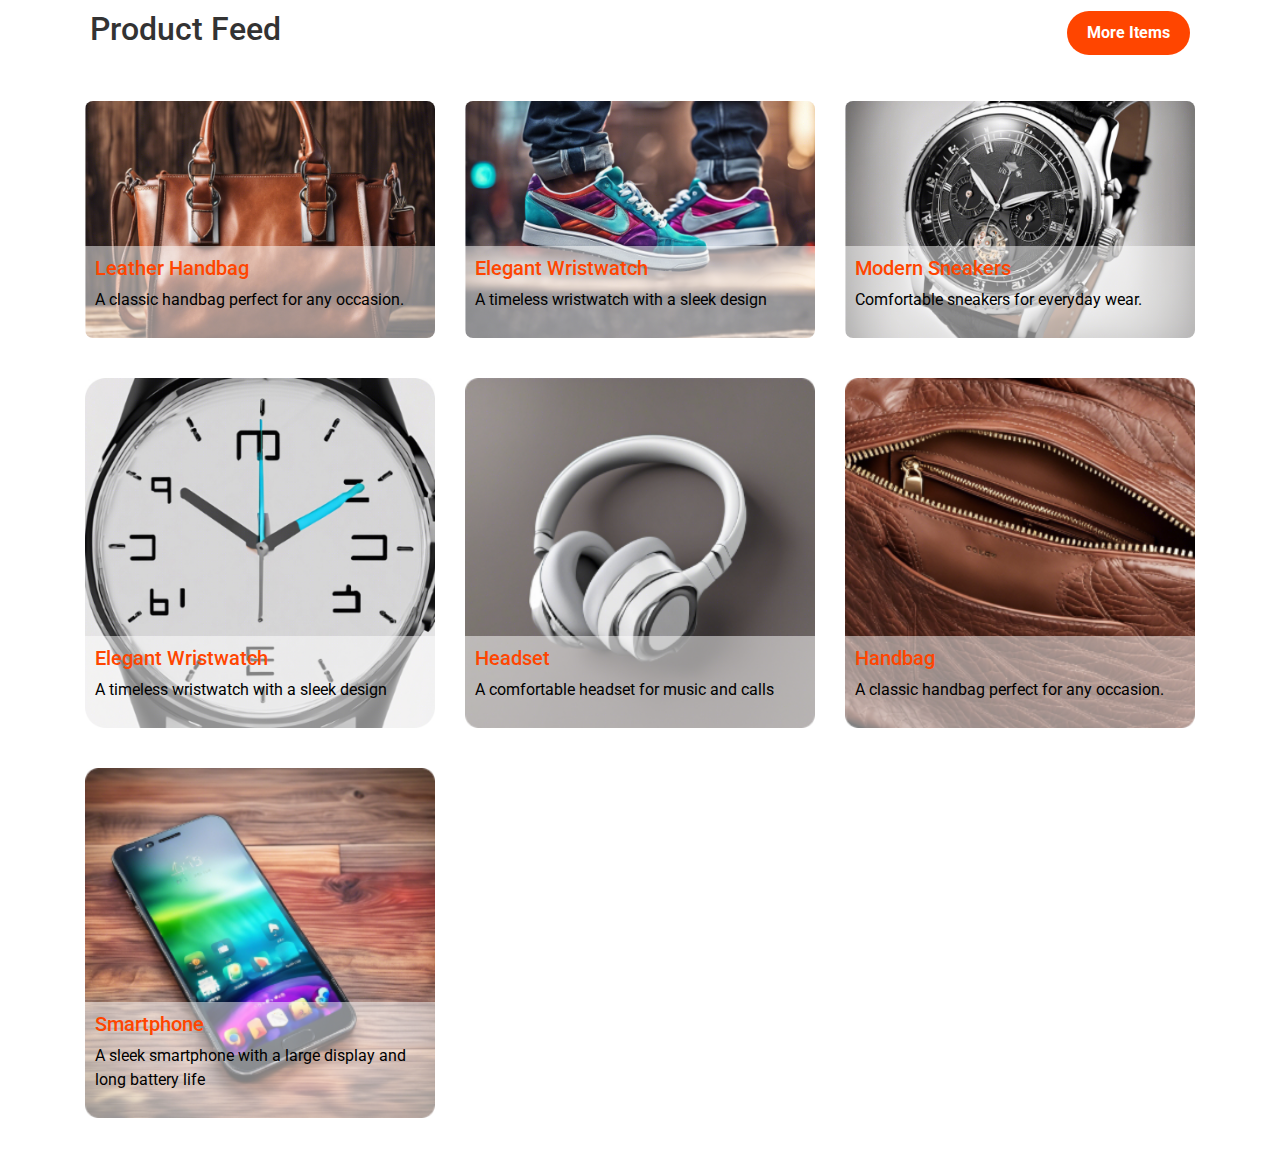
<file: index.html>
<!DOCTYPE html>
<html lang="en">
  <head>
    <meta charset="UTF-8" />
    <meta name="viewport" content="width=device-width, initial-scale=1.0" />
    <title>Product Feed</title>
    <link
      href="https://stackpath.bootstrapcdn.com/bootstrap/4.5.2/css/bootstrap.min.css"
      rel="stylesheet"
    />
    <link rel="stylesheet" href="styles.css" />
    <link
      href="https://fonts.googleapis.com/css2?family=Roboto:wght@300;400;500;700&display=swap"
      rel="stylesheet"
    />
    <link rel="preload" as="image" href="Images/product1.jpeg">
  </head>
  <body>
    <nav>
      <div class="container nav-wrapper">
        <div class="nav-brand">
          <h1>Product Feed</h1>
        </div>
        <div class="more-items-btn">
          <button class="btn btn-primary">More Items</button>
        </div>
      </div>
    </nav>
    <div id="container" class="container">
      <div class="row">
        <div class="col-12 col-md-6 col-lg-4 mb-4">
          <div class="product-card">
            <img
              src="Images/product1.jpeg"
              alt="leather handbag"
              class="img-fluid"
            />
            <div class="product-info">
              <h5>Leather Handbag</h5>
              <p>A classic handbag perfect for any occasion.</p>
            </div>
          </div>
        </div>
        <div class="col-12 col-md-6 col-lg-4 mb-4">
          <div class="product-card">
            <img
              src="Images/product2.jpeg"
              alt="wristwatch"
              class="img-fluid"
            />
            <div class="product-info">
              <h5>Elegant Wristwatch</h5>
              <p>A timeless wristwatch with a sleek design</p>
            </div>
          </div>
        </div>
        <div class="col-12 col-md-6 col-lg-4 mb-4">
          <div class="product-card">
            <img src="Images/product3.jpeg" alt="sneakers" class="img-fluid" />
            <div class="product-info">
              <h5>Modern Sneakers</h5>
              <p>Comfortable sneakers for everyday wear.</p>
            </div>
          </div>
        </div>
        <div class="col-12 col-md-6 col-lg-4 mb-4">
          <div class="product-card">
            <img
              src="Images/product4.jpeg"
              alt="wristwatch"
              class="img-fluid"
            />
            <div class="product-info">
              <h5>Elegant Wristwatch</h5>
              <p>A timeless wristwatch with a sleek design</p>
            </div>
          </div>
        </div>
        <div class="col-12 col-md-6 col-lg-4 mb-4">
          <div class="product-card">
            <img src="Images/product5.jpeg" alt="sneakers" class="img-fluid" />
            <div class="product-info">
              <h5>Headset</h5>
              <p>A comfortable headset for music and calls</p>
            </div>
          </div>
        </div>
        <div class="col-12 col-md-6 col-lg-4 mb-4">
          <div class="product-card">
            <img
              src="Images/product6.jpeg"
              alt="leather handbag"
              class="img-fluid"
            />
            <div class="product-info">
              <h5>Handbag</h5>
              <p>A classic handbag perfect for any occasion.</p>
            </div>
          </div>
        </div>
        <div class="col-12 col-md-6 col-lg-4 mb-4">
          <div class="product-card">
            <img
              src="Images/product7.jpeg"
              alt="wristwatch"
              class="img-fluid"
            />
            <div class="product-info">
              <h5>Smartphone</h5>
              <p>
                A sleek smartphone with a large display and long battery life
              </p>
            </div>
          </div>
        </div>
      </div>
    </div>

    <script src="https://code.jquery.com/jquery-3.5.1.slim.min.js"></script>
    <script src="https://cdn.jsdelivr.net/npm/@popperjs/core@2.5.4/dist/umd/popper.min.js"></script>
    <script src="https://stackpath.bootstrapcdn.com/bootstrap/4.5.2/js/bootstrap.min.js"></script>
    <script src="scripts.js" defer></script>
  </body>
</html>
</file>
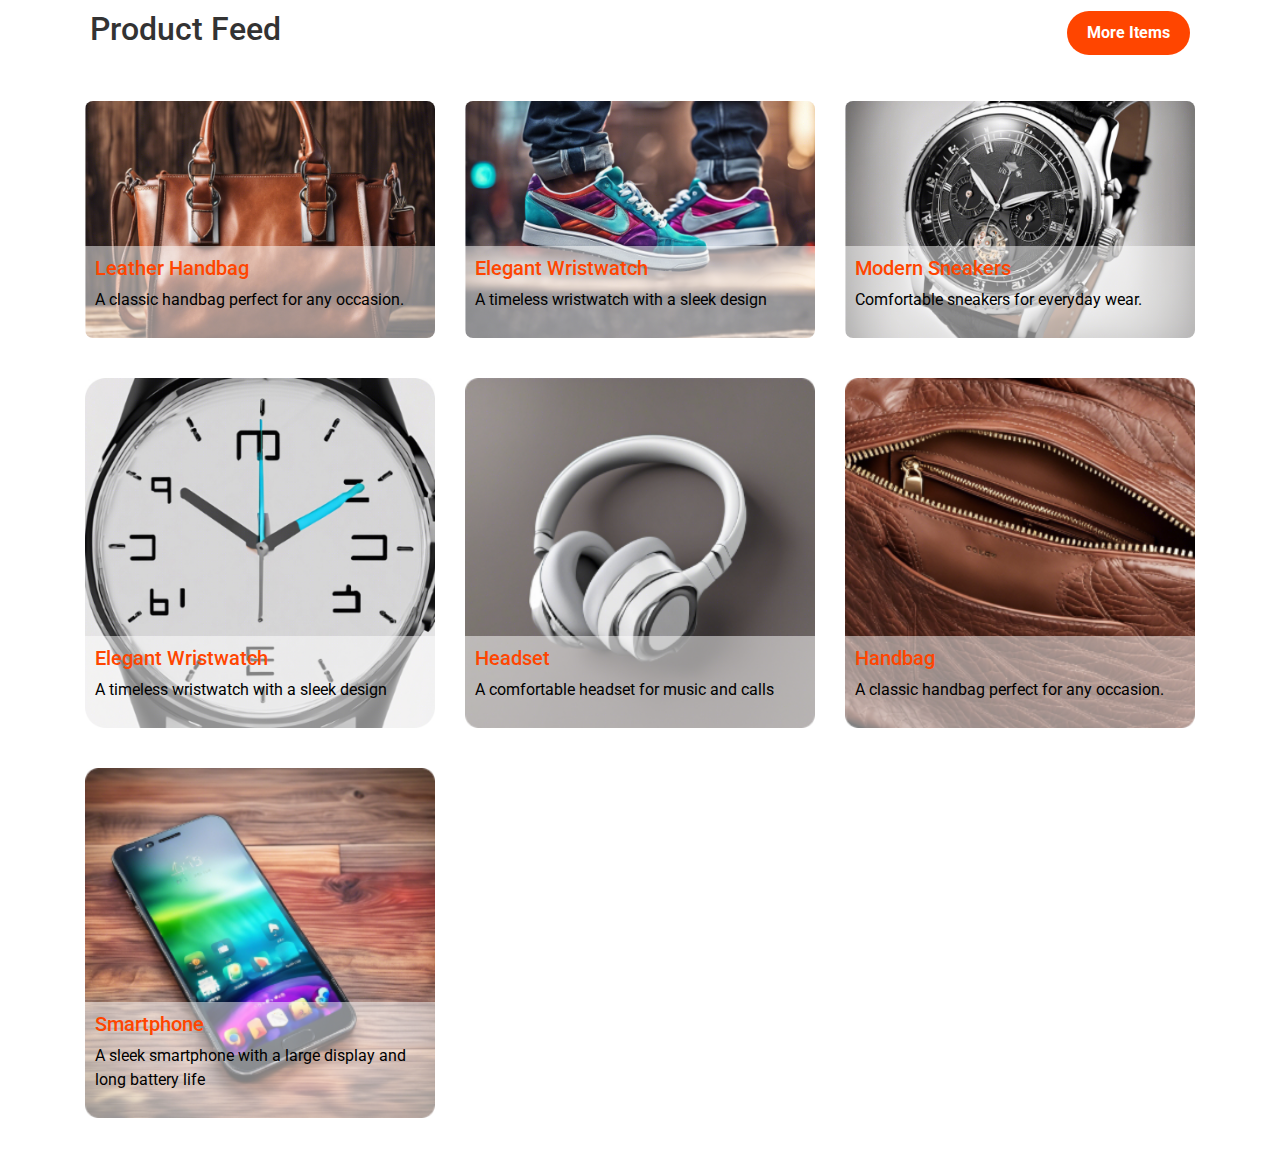
<file: product-view.html>
<!DOCTYPE html>
<html lang="en">
  <head>
    <meta charset="UTF-8" />
    <meta name="viewport" content="width=device-width, initial-scale=1.0" />
    <title>Product View</title>
    <link
      href="https://stackpath.bootstrapcdn.com/bootstrap/4.5.2/css/bootstrap.min.css"
      rel="stylesheet"
    />
    <link rel="stylesheet" href="styles.css" />
    <link
      href="https://fonts.googleapis.com/css2?family=Roboto:wght@300;400;500;700&display=swap"
      rel="stylesheet"
    />
  </head>
  <body>
    <div class="container">
      <div class="product-view">
        <!-- Product details will be dynamically inserted here -->
      </div>
    </div>

    <script src="https://code.jquery.com/jquery-3.5.1.slim.min.js"></script>
    <script src="https://cdn.jsdelivr.net/npm/@popperjs/core@2.5.4/dist/umd/popper.min.js"></script>
    <script src="https://stackpath.bootstrapcdn.com/bootstrap/4.5.2/js/bootstrap.min.js"></script>
    <script src="scripts.js"></script>
  </body>
</html>
</file>
<file: styles.css>
@import url("https://fonts.googleapis.com/css2?family=Roboto:wght@300;400;500;700&display=swap");

body {
  margin: 0;
  padding: 0;
  font-family: "Roboto", sans-serif;
}

.nav-wrapper {
  display: flex;
  flex-wrap: wrap;
  justify-content: space-between;
  align-items: center;
  color: #333;
  padding: 10px 20px;
}

.nav-brand h1 {
  font-size: 1.5rem;
}

#container {
  margin-top: 35px;
}

.btn {
  display: inline-block;
  padding: 10px 20px;
  background: #ff4500;
  border: none;
  color: #fff;
  text-decoration: none;
  border-radius: 25px;
  cursor: pointer;
  font-weight: 700;
  transition: background-color 0.3s ease, color 0.3s ease;
}

.btn:hover {
  background-color: #ff6600; /* Slightly darker orange for hover effect */
  color: #fff;
}

.product-card {
  position: relative;
  cursor: pointer;
  margin-bottom: 1rem;
  width: fit-content;
}

.product-card:hover {
  transform: scale(1.05);
  transition: transform 0.3s ease, box-shadow 0.3s ease;
  box-shadow: 0 4px 15px rgba(0, 0, 0, 0.2);
}

.product-card img {
  width: 400px;
  height: auto;
  border-radius: 6px;
}

img.img-fluid {
  max-width: 100%;
  height: auto;
  border-radius: 8px;
}

.product-info {
  position: absolute;
  bottom: 0;
  background: rgba(255, 255, 255, 0.5);
  color: #000;
  width: 100%;
  padding: 10px;
}

.product-info h5 {
  color: #ff4500;
}

.product-view {
  display: flex;
  flex-direction: column;
  align-items: center;
  text-align: center;
  padding: 1rem;
  margin-top: 20px;
  animation: fadeIn 0.5s ease-out;
}

.product-view img {
  max-width: 100%;
  width: 400px;
  height: auto;
  border-radius: 8px;
  margin-bottom: 1rem;
}

.product-details {
  margin-top: 20px;
  width: 100%;
  text-align: center;
}

@keyframes fadeIn {
  from {
    opacity: 0;
    transform: translateY(20px);
  }
  to {
    opacity: 1;
    transform: translateY(0);
  }
}

/* Responsive styles */

@media screen and (max-width: 768px) {
  .nav-wrapper {
    flex-direction: row;
    align-items: flex-start;
  }
  .nav-wrapper .btn {
    padding: 5px 15px;
  }

  .nav-wrapper h1 {
    font-size: 1.2rem;
    margin-bottom: 10px;
  }

  .product-view {
    margin-top: 10px;
    flex-direction: column;
    justify-content: center;
  }

  .product-view img {
    margin-right: 2rem;
    max-width: 100%;
  }

  .product-details {
    text-align: left;
    max-width: 100%;
  }
}

@media (min-width: 768px) {
  .nav-brand h1 {
    font-size: 2rem;
  }
}

/* Adjust product info overlay for smaller screens */
@media (max-width: 576px) {
  .product-info {
    font-size: 0.9rem;
    padding: 5px;
  }
}
</file>
